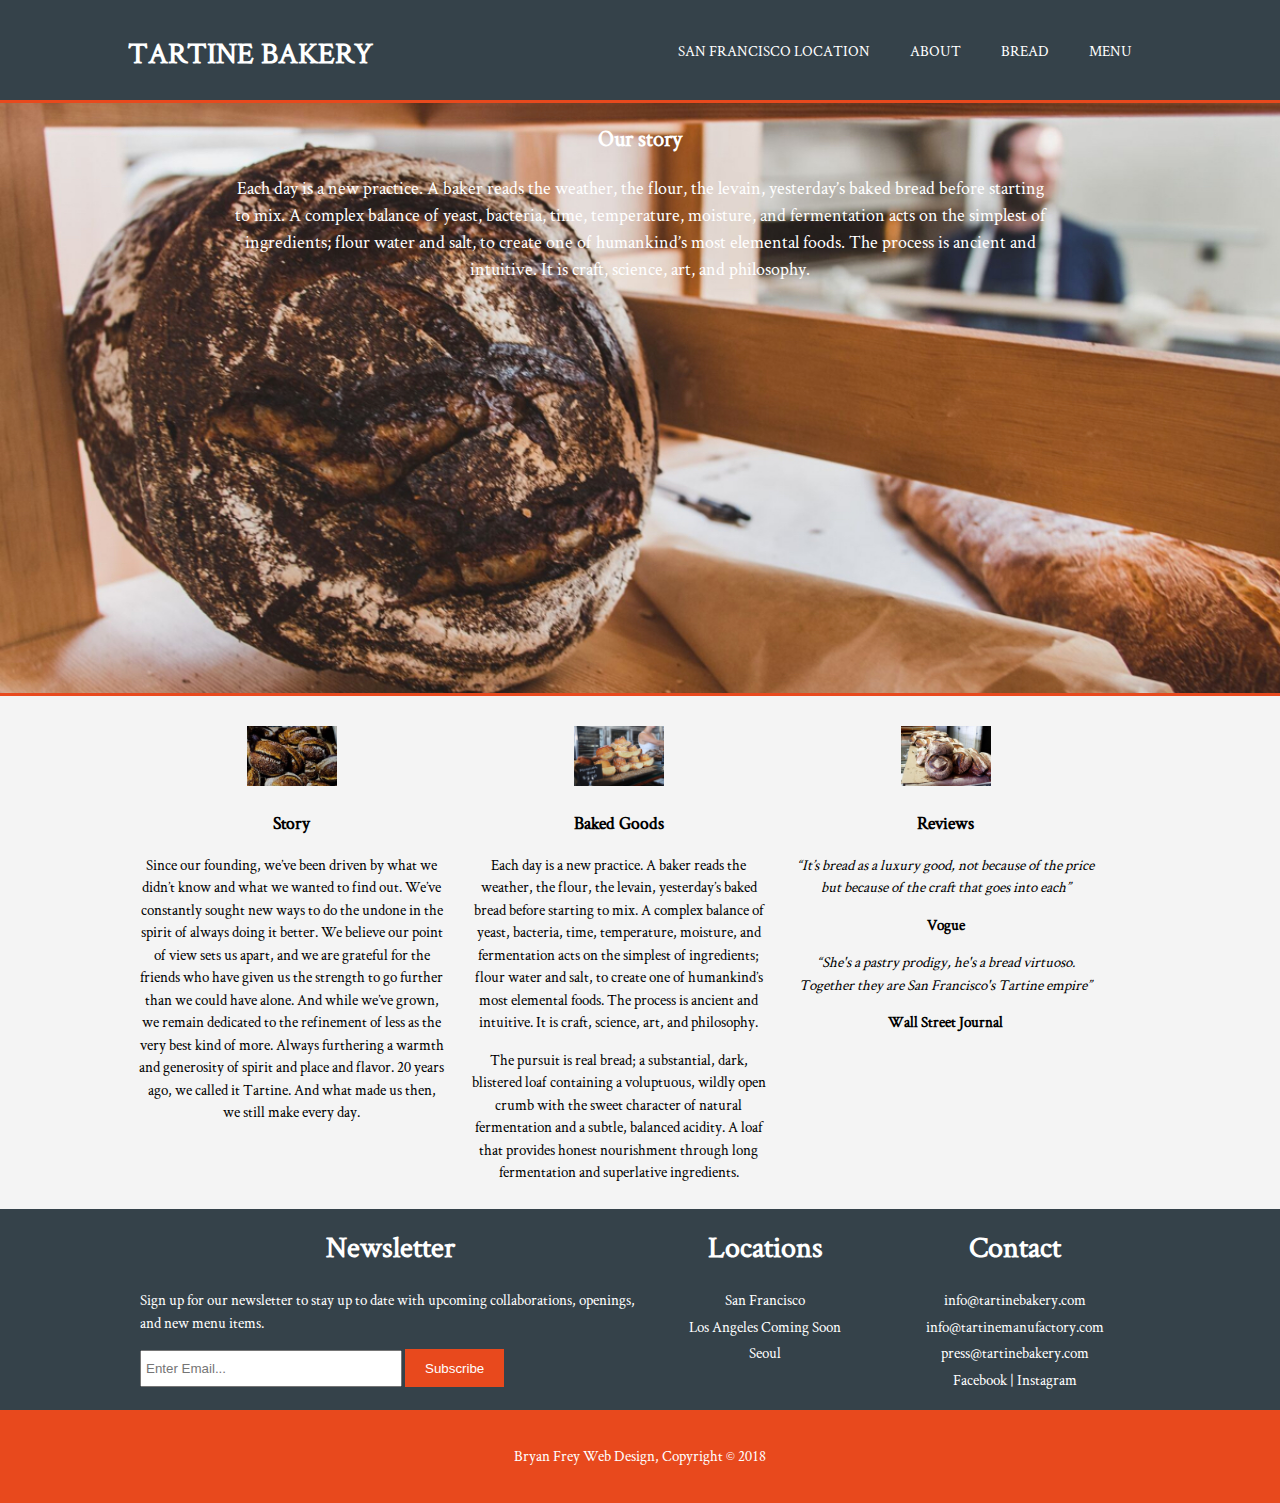
<file: index.html>
<!DOCTYPE html>
<html>
  <head>
    <meta charset="utf-8">
    <meta name="viewport" content="width=device-width">
    <meta name="description" content="Tartine Bakery web design">
	  <meta name="keywords" content="Tartine Bakery web design">
  	<meta name="author" content="Bryan">
    <link rel="icon" href="./img/logo.jpg">
    <title>Tartine Bakery</title>
    <link rel="stylesheet" href="./css/style.css">
  </head>
  <body>
    <header>
      <div class="container">
        <div id="branding">
          <h1><a href="https://www.tartinebakery.com/" target="_blank">Tartine Bakery</a></h1>
        </div>
        <nav>
          <ul>
            <li><a href="https://www.tartinebakery.com/san-francisco" target="_blank">San Francisco Location</a></li>
            <li><a href="https://www.tartinebakery.com/stories/our-story" target="_blank">About</a></li>
            <li><a href="https://www.tartinebakery.com/stories/tartine-bread" target="_blank">Bread</a></li>
            <li><a href="menu.html" target="_blank">Menu</a></li>
          </ul>
        </nav>
      </div>
    </header>

    <section id="showcase">
      <div class="container">
        <div class="video">
          <h2>Our story</h2>
          <p>Each day is a new practice. A baker reads the weather, the flour, the levain, yesterday’s baked bread before starting to mix. A complex balance of yeast, bacteria, time, temperature, moisture, and fermentation acts on the simplest of ingredients; flour water and salt, to create one of humankind’s most elemental foods. The process is ancient and intuitive. It is craft, science, art, and philosophy.</p>
          <iframe src="https://player.vimeo.com/video/14354661?app_id=122963" width="800" height="380" frameborder="0" title="Tartine Bread" webkitallowfullscreen="" mozallowfullscreen="" allowfullscreen="" data-ready="true"></iframe>
        </div>
      </div>
    </section>



    <section id="boxes">
      <div class="container">
        <div class="box">
          <img src="./img/bread.jpg">
          <h3>Story</h3>
          <p>Since our founding, we’ve been driven by what we didn’t know and what we wanted to find out. We’ve constantly sought new ways to do the undone in the spirit of always doing it better. We believe our point of view sets us apart, and we are grateful for the friends who have given us the strength to go further than we could have alone. And while we’ve grown, we remain dedicated to the refinement of less as the very best kind of more. Always furthering a warmth and generosity of spirit and place and flavor. 20 years ago, we called it Tartine. And what made us then, we still make every day.</p>
        </div>
        <div class="box">
          <img src="./img/bun.jpg">
          <h3>Baked Goods</h3>
          <p>Each day is a new practice. A baker reads the weather, the flour, the levain, yesterday’s baked bread before starting to mix. A complex balance of yeast, bacteria, time, temperature, moisture, and fermentation acts on the simplest of ingredients; flour water and salt, to create one of humankind’s most elemental foods. The process is ancient and intuitive. It is craft, science, art, and philosophy.</p>
          <p>The pursuit is real bread; a substantial, dark, blistered loaf containing a voluptuous, wildly open crumb with the sweet character of natural fermentation and a subtle, balanced acidity. A loaf that provides honest nourishment through long fermentation and superlative ingredients.</p>
        </div>
        <div class="box">
          <img src="./img/food.jpg">
          <h3>Reviews</h3>
          <p><span>“It’s bread as a luxury good, not because of the price but because of the craft that goes into each”</span><br><div class="magazine">Vogue</div></p>
          <p><span>“She's a pastry prodigy, he's a bread virtuoso. Together they are San Francisco's Tartine empire”</span><br><div class="magazine">Wall Street Journal</div></p>
        </div>
      </div>
    </section>

    <section id="newsletter">
      <div class="container">

        <form>
          <h1>Newsletter</h1>
          <p>Sign up for our newsletter to stay up to date with upcoming collaborations, openings, and new menu items.</p>
          <input type="email" placeholder="Enter Email...">
          <button type="submit" class="button_1">Subscribe</button>
        </form>
      <div class="contact">
          <h1>Contact</h1>
          <div class="links">
            <ul>
              <li><a href="malito:info@tartinebakery.com" target="_blank">info@tartinebakery.com</a></li>
              <li><a href="malito:info@tartinemanufactory.com" target="_blank">info@tartinemanufactory.com</a></li>
              <li><a href="malito:press@tartinebakery.com" target="_blank">press@tartinebakery.com</a></li>
              <li><a href="https://www.facebook.com/tartinebakerysf/" target="blank">Facebook</a> | <a href="https://www.instagram.com/tartinebakery/?hl=en" target="_blank">Instagram</a></li>
            </ul>
        </div>
      </div>
      <div class="location">
          <h1>Locations</h1>
          <div class="loc-links">
            <ul>
              <li><a href="https://www.tartinebakery.com/san-francisco" target="_blank">San Francisco</a></li>
              <li><a href="https://www.tartinebakery.com/los-angeles" target="_blank">Los Angeles Coming Soon</a></li>
              <li><a href="https://www.tartinebakery.com/seoul" target="_blank">Seoul</a></li>
            </ul>
        </div>
      </div>

      </div>
    </section>

    <footer>
      <p>Bryan Frey Web Design, Copyright &copy; 2018</p>
    </footer>
  </body>
</html>
</file>
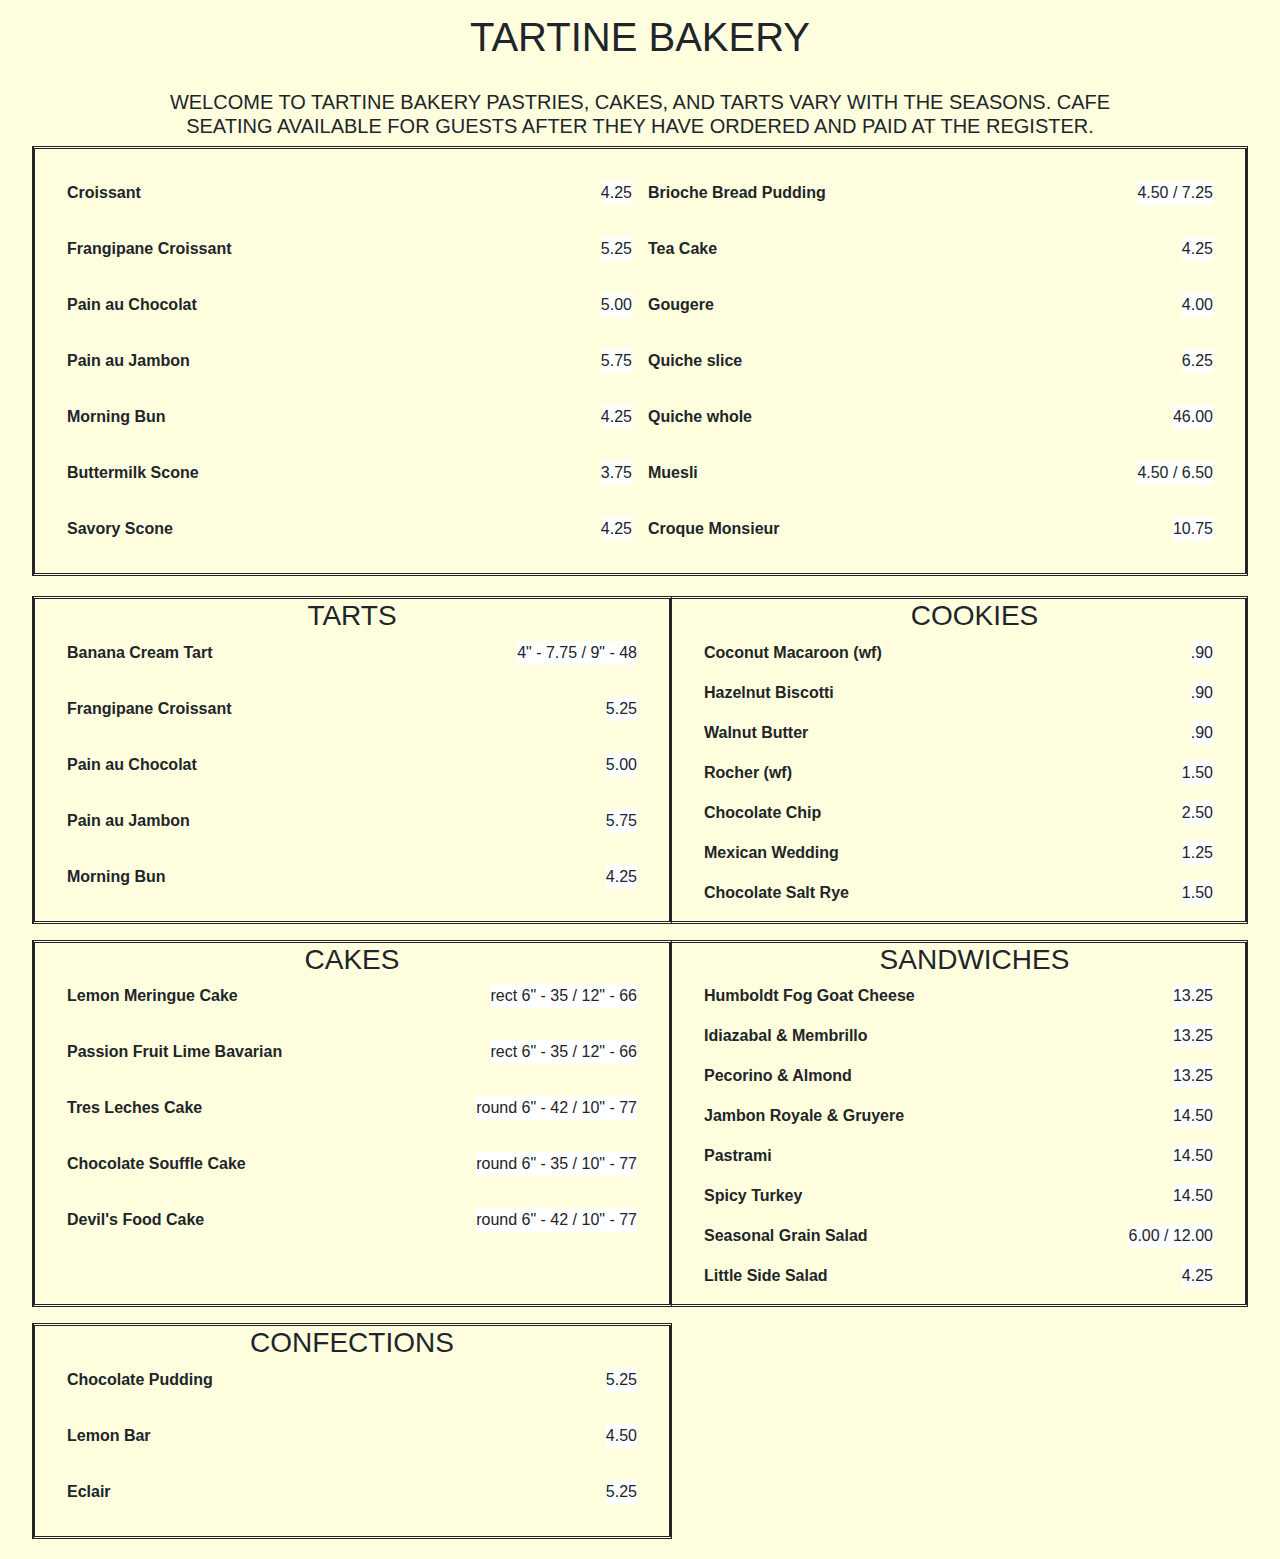
<file: menu.html>
<!DOCTYPE html>
<html lang="en">

<head>
<meta charset="utf-8">

<title>Tartine Menu</title>

<link rel="stylesheet" href="css/menu.css">

<!--Bootstrap-->
<link rel="stylesheet" href="https://maxcdn.bootstrapcdn.com/bootstrap/4.0.0/css/bootstrap.min.css" integrity="sha384-Gn5384xqQ1aoWXA+058RXPxPg6fy4IWvTNh0E263XmFcJlSAwiGgFAW/dAiS6JXm" crossorigin="anonymous">

</head>

<body>


<h1 class="main-heading">TARTINE BAKERY</h1>
<h5 class="food-item">Welcome to Tartine Bakery Pastries, cakes, and tarts vary with the seasons. Cafe seating available for guests after they have ordered and paid at the register.</h5>
<ul class="breakfast">
  <li class='menu-item'>
    <p class='item-title'>Croissant</p>
    <span class='price'>4.25</span>
  </li>
  <li class='menu-item'>
    <p class='item-title'>Frangipane Croissant</p>
    <span class='price'>5.25</span>
  </li>
  <li class='menu-item'>
    <p class='item-title'>Pain au Chocolat</p>
    <span class='price'>5.00</span>
  </li>
  <li class='menu-item'>
    <p class='item-title'>Pain au Jambon</p>
    <span class='price'>5.75</span>
  </li>
  <li class='menu-item'>
    <p class='item-title'>Morning Bun</p>
    <span class='price'>4.25</span>
  </li>
  <li class='menu-item'>
    <p class='item-title'>Buttermilk Scone</p>
    <span class='price'>3.75</span>
  </li>
  <li class='menu-item'>
    <p class='item-title'>Savory Scone</p>
    <span class='price'>4.25</span>
  </li>
  <li class='menu-item-bread'>
    <p class='item-title'>Brioche Bread Pudding</p>
    <span class='price'>4.50 / 7.25</span>
  </li>
  <li class='menu-item'>
    <p class='item-title'>Tea Cake</p>
    <span class='price'>4.25</span>
  </li>
  <li class='menu-item'>
    <p class='item-title'>Gougere</p>
    <span class='price'>4.00</span>
  </li>
  <li class='menu-item'>
    <p class='item-title'>Quiche slice</p>
    <span class='price'>6.25</span>
  </li>
  <li class='menu-item'>
    <p class='item-title'>Quiche whole</p>
    <span class='price'>46.00</span>
  </li class='menu-item'>
  <li class='menu-item'>
    <p class='item-title'>Muesli</p>
    <span class='price'>4.50 / 6.50</span>
  </li class='menu-item'>
  <li class='menu-item'>
    <p class='item-title'>Croque Monsieur</p>
    <span class='price'>10.75</span>
  </li class='menu-item'>
</ul>

<!-- Two Sections-->
<ul class="tarts">
    <h3>TARTS</h3>
  <li class='menu-item'>
    <p class='item-title'>Banana Cream Tart</p>
    <span class='price'>4" - 7.75 / 9" - 48</span>
  </li>
  <li class='menu-item'>
    <p class='item-title'>Frangipane Croissant</p>
    <span class='price'>5.25</span>
  </li>
  <li class='menu-item'>
    <p class='item-title'>Pain au Chocolat</p>
    <span class='price'>5.00</span>
  </li>
  <li class='menu-item'>
    <p class='item-title'>Pain au Jambon</p>
    <span class='price'>5.75</span>
  </li>
  <li class='menu-item'>
    <p class='item-title'>Morning Bun</p>
    <span class='price'>4.25</span>
  </li>
</ul>

<ul class="cookies">
    <h3>COOKIES</h3>
  <li class='menu-item'>
    <p class='item-title'>Coconut Macaroon (wf)</p>
    <span class='price'>.90</span>
  </li>
  <li class='menu-item'>
    <p class='item-title'>Hazelnut Biscotti</p>
    <span class='price'>.90</span>
  </li>
  <li class='menu-item'>
    <p class='item-title'>Walnut Butter</p>
    <span class='price'>.90</span>
  </li>
  <li class='menu-item'>
    <p class='item-title'>Rocher (wf)</p>
    <span class='price'>1.50</span>
  </li>
  <li class='menu-item'>
    <p class='item-title'>Chocolate Chip</p>
    <span class='price'>2.50</span>
  </li>
  <li class='menu-item'>
    <p class='item-title'>Mexican Wedding</p>
    <span class='price'>1.25</span>
  </li>
  <li class='menu-item'>
    <p class='item-title'>Chocolate Salt Rye</p>
    <span class='price'>1.50</span>
  </li>
</ul>

<ul class="cakes">
    <h3>CAKES</h3>
  <li class='menu-item'>
    <p class='item-title'>Lemon Meringue Cake</p>
    <span class='price'>rect 6" - 35 / 12" - 66</span>
  </li>
  <li class='menu-item'>
    <p class='item-title'>Passion Fruit Lime Bavarian</p>
    <span class='price'>rect 6" - 35 / 12" - 66</span>
  </li>
  <li class='menu-item'>
    <p class='item-title'>Tres Leches Cake</p>
    <span class='price'>round 6" - 42 / 10" - 77</span>
  </li>
  <li class='menu-item'>
    <p class='item-title'>Chocolate Souffle Cake</p>
    <span class='price'>round 6" - 35 / 10" - 77</span>
  </li>
  <li class='menu-item'>
    <p class='item-title'>Devil's Food Cake</p>
    <span class='price'>round 6" - 42 / 10" - 77</span>
  </li>
  <br>
 </ul>

<ul class="cookies">
    <h3>SANDWICHES</h3>
  <li class='menu-item'>
    <p class='item-title'>Humboldt Fog Goat Cheese</p>
    <span class='price'>13.25</span>
  </li>
  <li class='menu-item'>
    <p class='item-title'>Idiazabal & Membrillo</p>
    <span class='price'>13.25</span>
  </li>
  <li class='menu-item'>
    <p class='item-title'>Pecorino & Almond</p>
    <span class='price'>13.25</span>
  </li>
  <li class='menu-item'>
    <p class='item-title'>Jambon Royale & Gruyere</p>
    <span class='price'>14.50</span>
  </li>
  <li class='menu-item'>
    <p class='item-title'>Pastrami</p>
    <span class='price'>14.50</span>
  </li>
  <li class='menu-item'>
    <p class='item-title'>Spicy Turkey</p>
    <span class='price'>14.50</span>
  </li>
  <li class='menu-item'>
    <p class='item-title'>Seasonal Grain Salad</p>
    <span class='price'>6.00 / 12.00</span>
  </li>
  <li class='menu-item'>
    <p class='item-title'>Little Side Salad</p>
    <span class='price'>4.25</span>
  </li>
</ul>

 <ul class="confections">
  <h3>CONFECTIONS</h3>
  <li class='menu-item'>
    <p class='item-title'>Chocolate Pudding</p>
    <span class='price'>5.25</span>
  </li>
  <li class='menu-item'>
    <p class='item-title'>Lemon Bar</p>
    <span class='price'>4.50</span>
  </li>
  <li class='menu-item'>
    <p class='item-title'>Eclair</p>
    <span class='price'>5.25</span>
  </li>
</ul>

    





</body>
</html>
</file>
<file: css/style.css>
body{
  font: 15px/1.5 Arial, Helvetica,sans-serif;
  padding:0;
  margin:0;
  background-color:#f4f4f4;
  font-family: cr;
}

@font-face {
  font-family: cr;
  src: url('../fonts/Crimson-Roman.otf')
}

/* Global */
.container{
  width:80%;
  margin:auto;
  overflow:hidden;
}

ul{
  margin:0;
  padding:0;
}

.button_1{
  height:38px;
  background:#e8491d;
  border:0;
  padding-left: 20px;
  padding-right:20px;
  color:#ffffff;
}

.dark{
  padding:15px;
  background:#35424a;
  color:#ffffff;
  margin-top:10px;
  margin-bottom:10px;
}

/* Header **/
header{
  background:#35424a;
  color:#ffffff;
  padding-top:30px;
  min-height:70px;
  border-bottom:#e8491d 3px solid;
}

header a{
  color:#ffffff;
  text-decoration:none;
  text-transform: uppercase;
}

header li{
  float:left;
  display:inline;
  padding: 0 20px 0 20px;
}

header #branding{
  float:left;
}

header #branding h1{
  margin:0;
}

header nav{
  float:right;
  margin-top: 10px;

}

header .highlight, header .current a{
  color:#e8491d;
  font-weight:bold;
}

header a:hover{
  color:#cccccc;
  font-weight:bold;
}

/* Showcase */
#showcase{
  min-height:590px;
  background:url('../img/store.jpg') no-repeat;
  background-size: cover;
  text-align:center;
  color:#ffffff;
  background-position: 50% 50%;
  border-bottom: #e8491d 3px solid;
}

#showcase h1{
  margin-top:100px;
  font-size:55px;
  margin-bottom:10px;
}

#showcase p{
  font-size:18px;
}

/* Video */

#showcase .container .video {
  width: 80%;
  position: relative;
  margin: 0 auto;
}

/* Newsletter */
#newsletter{
  padding:15px;
  color:#ffffff;
  background:#35424a
}

#newsletter h1{
  margin-top: 0px;
  text-align: center;
}

#newsletter form {
  float:left;
  width: 50%;
}

#newsletter input[type="email"]{
  padding:4px;
  height:25px;
  width:250px;
}

#newsletter .location {
  float: right;
  width: 25%;
}

#newsletter .location .loc-links ul {
  list-style-type: none;
  text-align: center;
}

#newsletter .location .loc-links li {
  display: block;
  margin-bottom: 4px;
  text-decoration: none;
}

#newsletter .location .loc-links li a {
  color: #ffffff;
  text-decoration: none;
}

#newsletter .contact {
  float: right;
  width: 25%;
}

#newsletter .contact .links ul {
  list-style-type: none;
  text-align: center;
}

#newsletter .contact .links li {
  display: block;
  margin-bottom: 4px;
  text-decoration: none;
}

#newsletter .contact .links li a {
  color: #ffffff;
  text-decoration: none;
}

/* Boxes */
#boxes{
  margin-top:20px;
}

#boxes .box{
  float:left;
  text-align: center;
  width:30%;
  padding:10px;
}

#boxes .box img{
  width:90px;
}

#boxes .box span{
  font-style: italic;
}

#boxes .box .magazine{
  font-weight: bold;
}

/* Sidebar */
aside#sidebar{
  float:right;
  width:30%;
  margin-top:10px;
}

aside#sidebar .quote input, aside#sidebar .quote textarea{
  width:90%;
  padding:5px;
}

/* Main-col */
article#main-col{
  float:left;
  width:65%;
}

/* Services */
ul#services li{
  list-style: none;
  padding:20px;
  border: #cccccc solid 1px;
  margin-bottom:5px;
  background:#e6e6e6;
}

footer{
  padding:20px;
  color:#ffffff;
  background-color:#e8491d;
  text-align: center;
}

/* Media Queries */
@media(max-width: 1050px){
  iframe{
    width: 100%;
    }
}

@media(max-width: 768px){
  header #branding,
  header nav,
  header nav li,
  #newsletter h1,
  #newsletter form,
  #newsletter .location,
  #newsletter .contact,
  #boxes .box,
  article#main-col,
  aside#sidebar{
    float:none;
    text-align:center;
    width:100%;
  }



  header{
    padding-bottom:20px;
  }

  #showcase h1{
    margin-top:40px;
  }

  #newsletter button, .quote button{
    display:block;
    width:100%;
  }

  #newsletter form input[type="email"], .quote input, .quote textarea{
    width:50%;
    margin-bottom:5px;
  }
}
</file>
<file: css/menu.css>
body{
  background-color: #ffffe0 !important;
}

.main-heading {
  text-transform: uppercase;
  font-size: 40px;
  line-height: 45px;
  margin-top: 15px;
  margin-bottom: 30px;
  text-align: center;
}

h5 {
  font-weight: bold;
  text-transform: uppercase;
  text-align: center;
  margin-bottom: 2em;
  margin: 0 auto; 
  width: 80%;
}

h3 {
  text-align: center;
  margin-bottom: 2em;
}

ul {
  margin: 0 2em;
  padding: 0;
  list-style: none;
  border-style: double solid;
/*  -webkit-column-count: 3;
          column-count: 3;*/
}



.breakfast {
  margin: 0 2em;
  padding: 32px 32px 0 32px;
  margin-bottom: 20px;
  list-style: none;
  -webkit-column-count: 2;
          column-count: 2;
}



.tarts {
  margin: 0 2em;
  padding-bottom: 0px;
  float: left;
  width: 50%;
  padding: 0 32px 0 32px;
  list-style: none;
  -webkit-column-count: 1;
          column-count: 1;
}

.cakes {
  margin: 0 2em;
  float: left;
  width: 50%;
  padding: 0 32px 16px 32px;
  list-style: none;
  -webkit-column-count: 1;
          column-count: 1;
}

.cookies:after {
  margin: 0 2em;
  float: right;
  width: 50%;
  padding: 0;
  list-style: none;
  -webkit-column-count: 1;
          column-count: 1;
}

.confections {
  margin: 0 2em;
  margin-bottom: 20px;
  float: left;
  width: 50%;
  padding: 0 32px 0 32px;
  list-style: none;
  -webkit-column-count: 1;
          column-count: 1;
}

ul .cookies{
  margin: 0 2em;
  padding: 0;
  list-style: none;
  -webkit-column-count: 1 !important;
          column-count: 1 !important;
}

.cookies .price{
  margin-right: 32px;
}

.cookies .menu-item{
  margin-bottom: 16px;
}

.sandwich .menu-item{
  margin-bottom: 32px;
}

@media only screen and (max-width: 800px) {
  ul {
    -webkit-column-count: 3;
    column-count: 3;
  }
}

@media only screen and (max-width: 600px) {
  ul {
    -webkit-column-count: 2;
    column-count: 2;
  }
}

@media only screen and (max-width: 400px) {
  ul {
    -webkit-column-count: 1;
    column-count: 1;
  }
}

li {
  display: -webkit-box;
  display: -ms-flexbox;
  display: flex;
  -webkit-box-align: end;
      -ms-flex-align: end;
          align-items: flex-end;
  flex-wrap: wrap;
  margin-bottom: 2em;
  overflow: hidden;
  position: relative;
  -webkit-column-break-inside: avoid;
  page-break-inside: avoid;
  break-inside: avoid-column;
}

li .item-title:after {
  width: 0;
  white-space: nowrap;
  position: absolute;
  font-weight: normal;
}

li .item-title {
  margin: 0;
  font-weight: bold;
  -webkit-box-flex: 1;
      -ms-flex: 1;
          flex: 1;
  overflow: hidden;
  margin-right: 0.5em;
}

li .description {
  display: block;
  width: 100%;
}

li .price {
  position: relative;
  background: #ffffff;
}
</file>
